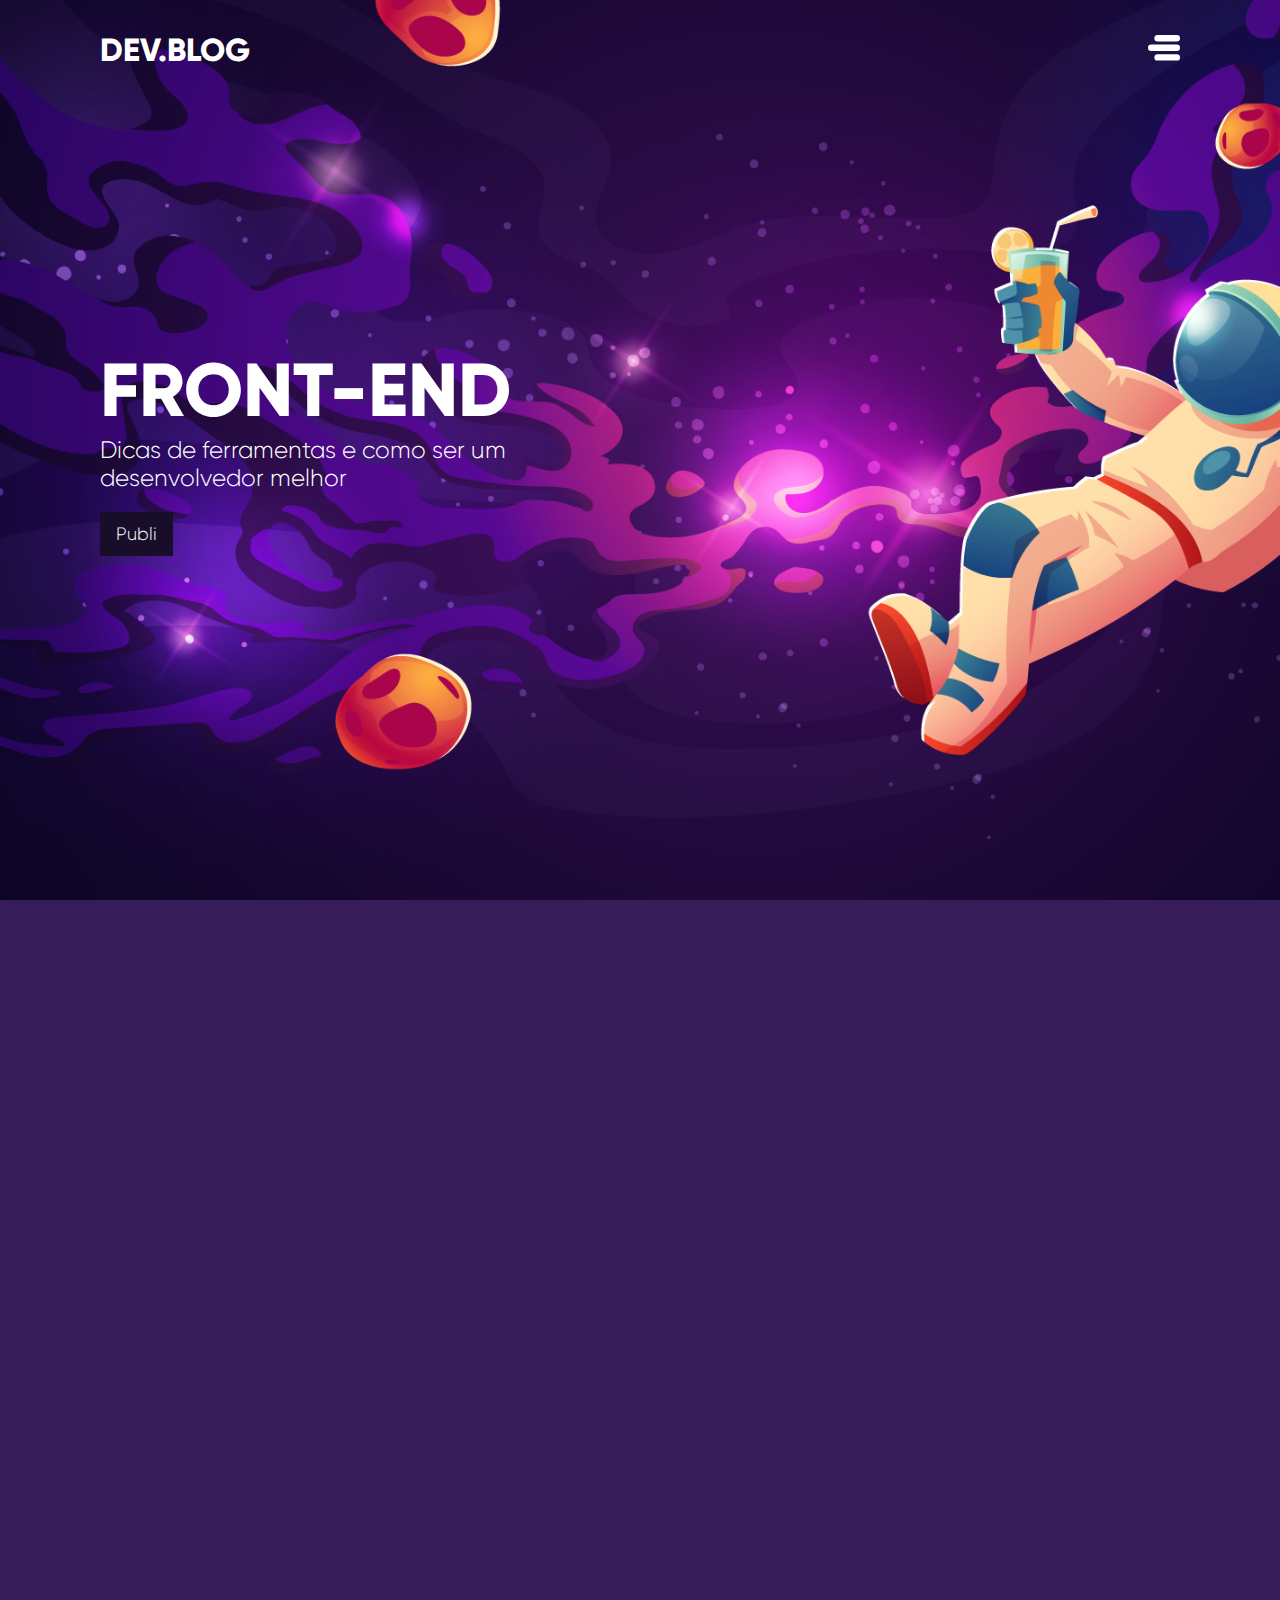
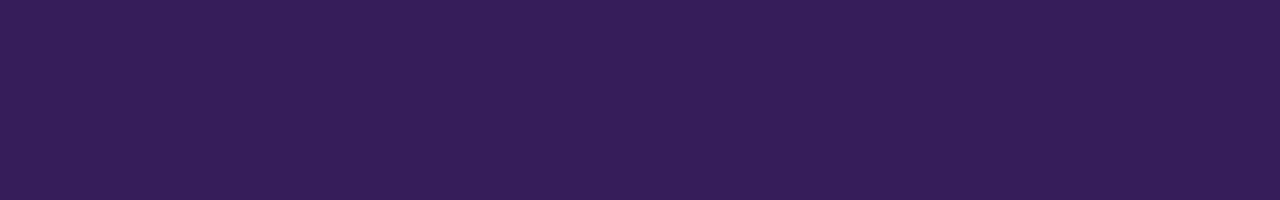
<file: index.html>
<!DOCTYPE html>
<html lang="pt-br">

<head>
    <meta charset="UTF-8">
    <meta http-equiv="X-UA-Compatible" content="IE=edge">
    <meta name="viewport" content="width=device-width, initial-scale=1.0">
    <title>DEV.BLOG</title>
    <link rel="stylesheet" href="./style.css">
</head>

<body>
    <header>
        <h1>dev.blog</h1>
        <div class="dropdown">
            <svg id="Camada_1" data-name="Camada 1" xmlns="http://www.w3.org/2000/svg" viewBox="0 0 20 16">
                <g id="icons">
                    <g id="menu">
                        <path d="M2,12a2,2,0,0,0,2,2H20a2,2,0,0,0,0-4H4A2,2,0,0,0,2,12Z" transform="translate(-2 -4)" />
                        <path d="M22,6a2,2,0,0,0-2-2H8A2,2,0,0,0,8,8H20A2,2,0,0,0,22,6Z" transform="translate(-2 -4)" />
                        <path d="M6,18a2,2,0,0,0,2,2H20a2,2,0,0,0,0-4H8A2,2,0,0,0,6,18Z" transform="translate(-2 -4)" />
                    </g>
                </g>
            </svg>

            <div class="dropdown-content">
                <a href="">Início</a>
                <a href="">Publi</a>
                <a href="">Contato</a>
            </div>
        </div>
    </header>
    <main>
        <section id="primary-screen">
            <h1>Front-end</h1>
            <p>Dicas de ferramentas e como ser um desenvolvedor melhor</p>
            <a href="">Publi</a>
        </section>
        <section></section>
    </main>
    <footer>

    </footer>
</body>

</html>
</file>
<file: style.css>
@font-face {
  font-family: "gilroy";
  src: url("./fonts/Gilroy-Light.otf");
  font-weight: 100;
}

@font-face {
  font-family: "gilroy";
  src: url(./fonts/Gilroy-ExtraBold.otf);
  font-weight: 800;
}

* {
  margin: 0;
  padding: 0;
}

body {
  background-color: #361d5a;
}

input, textarea {
  font-family: 'gilroy';
  font-weight: 100;
  font-size: 18px;
  outline: none;
  border: none;
  padding: 10px;
  resize: none;
  border-radius: 5px;
}

input:hover, textarea:hover {
  outline: auto;
}

input::placeholder, textarea::placeholder {
  color: black;
}

header {
  display: flex;
  height: 100px;
  align-items: center;
  justify-content: space-between;
  padding: 0 100px;
  position: absolute; /*serve para o conteúdo do header ficar tudo dentro dele, e não quebrar errado*/
  width: calc(
    100% - 200px
  ); /*soma calc que está fazendo 100% menos os 200px que são os 100px de padding que colocamos para direita e esquerda*/
  z-index: 1; /*profundide*/
}

header h1 {
  color: white;
  text-transform: uppercase;
  font-family: "gilroy";
  font-weight: 800;
}

header .dropdown {
  position: relative;
  display: inline-block;
}

header .dropdown svg {
  fill: white;
  width: 32px;
  cursor: pointer;
  transition: all 0.2s;
}

header .dropdown svg:hover {
  fill: #dddcdc;
}

header .dropdown .dropdown-content {
  display: none;
  position: absolute;
  background-color: #190e2a;
  min-width: 130px;
  left: -98px;
  z-index: 2;
}

header .dropdown .dropdown-content a {
  color: white;
  font-family: "gilroy";
  font-weight: 100;
  text-decoration: none;
  font-size: 18px;
  display: block;
  padding: 12px 16px;
  text-align: right;
  transition: background-color 0.4s;
}

header .dropdown .dropdown-content a:hover {
  background-color: #10071d;
}

header .dropdown:hover .dropdown-content {
  display: block;
}

section {
  height: 100vh;
  padding: 0 100px;
  position: relative;
}

#primary-screen {
  background: url(./img/banner-site.png);
  background-size: cover; /*pra deixar do tamanho da tela*/
  background-position: center;
  display: flex;
  flex-direction: column;
  justify-content: center;
  align-items: flex-start;
}

#primary-screen h1 {
  font-family: "gilroy";
  font-weight: 800;
  font-size: 75px;
  color: white;
  text-transform: uppercase;
}

#primary-screen p {
  font-family: "gilroy";
  font-weight: 100;
  color: white;
  font-size: 24px;
  width: 410px;
  margin-bottom: 20px;
}

#primary-screen a {
  background-color: #190e2a;
  color: white;
  font-family: "gilroy";
  font-weight: 100;
  text-decoration: none;
  font-size: 18px;
  display: block;
  padding: 12px 16px;
  transition: background-color 0.4s;
}

#primary-screen a:hover {
  background-color: #10071d;
}

#secondary-screen {
  display: flex;
  align-items: center;
  justify-content: flex-end;
}

#secondary-screen img {
  position: absolute;
  height: 100vh;
  left: 0;
  bottom: 0;
}

#secondary-screen .publication {
  width: 50%;
  color: white;
}

#secondary-screen .publication h1 {
  font-family: "gilroy";
  font-weight: 800;
  text-transform: uppercase;
  font-size: 24px;
}

#secondary-screen .publication p {
  font-family: "gilroy";
  font-weight: 100;
  font-size: 18px;
}

#contact {
  display: flex;
  justify-content: center;
  align-items: center;
}

#contact form {
  display: flex;
  flex-direction: column;
  justify-content: center;
}

#contact form h1 {
  font-family: 'gilroy';
  font-weight: 800;
  font-size: 45px;
  color: white;
  text-align: center;
}

#contact form button {
  align-self: center;
  border: none;
  cursor: pointer;
  background-color: #190e2a;
  padding: 12px 16px;
  color: white;
  font-family: 'gilroy';
  font-weight: 100;
  transition: 0.4s;
}

#contact form button:hover {
  background-color: black;
}

#contact form * {
  margin: 12px 0;
}

footer {
  display: flex;
  align-items: center;
  flex-direction: column;
  background-color: #190e2a;
  padding: 0 100px;
}

footer .info {
  display: flex;
  justify-content: space-between;
  align-items: center;
  width: 100%;
  height: 130px;
}

footer .info .personal-info {
  display: flex;
  align-items: center;
  font-family: 'gilroy';
  color: white;
}

footer .info .personal-info img {
  width: 100px;
  border-radius: 50%;
  margin-right: 15px;
}

footer .info .personal-info h1 {
  font-size: 18px;
}

footer .contact h1 {
  font-family: 'gilroy';
  font-size: 18px;
  color: white;
  text-align: right;
}

footer .contact p {
  text-align: right;
  font-family: 'gilroy';
  font-size: 15px;
  color: white;
}

footer .links a {
  text-decoration: none;
}

footer .links svg {
  fill: white;
  width: 20px;
  margin: 10px 5px;
  transition: 0.4s;
}

footer .links svg:hover {
  fill: #10071d;
}
</file>
